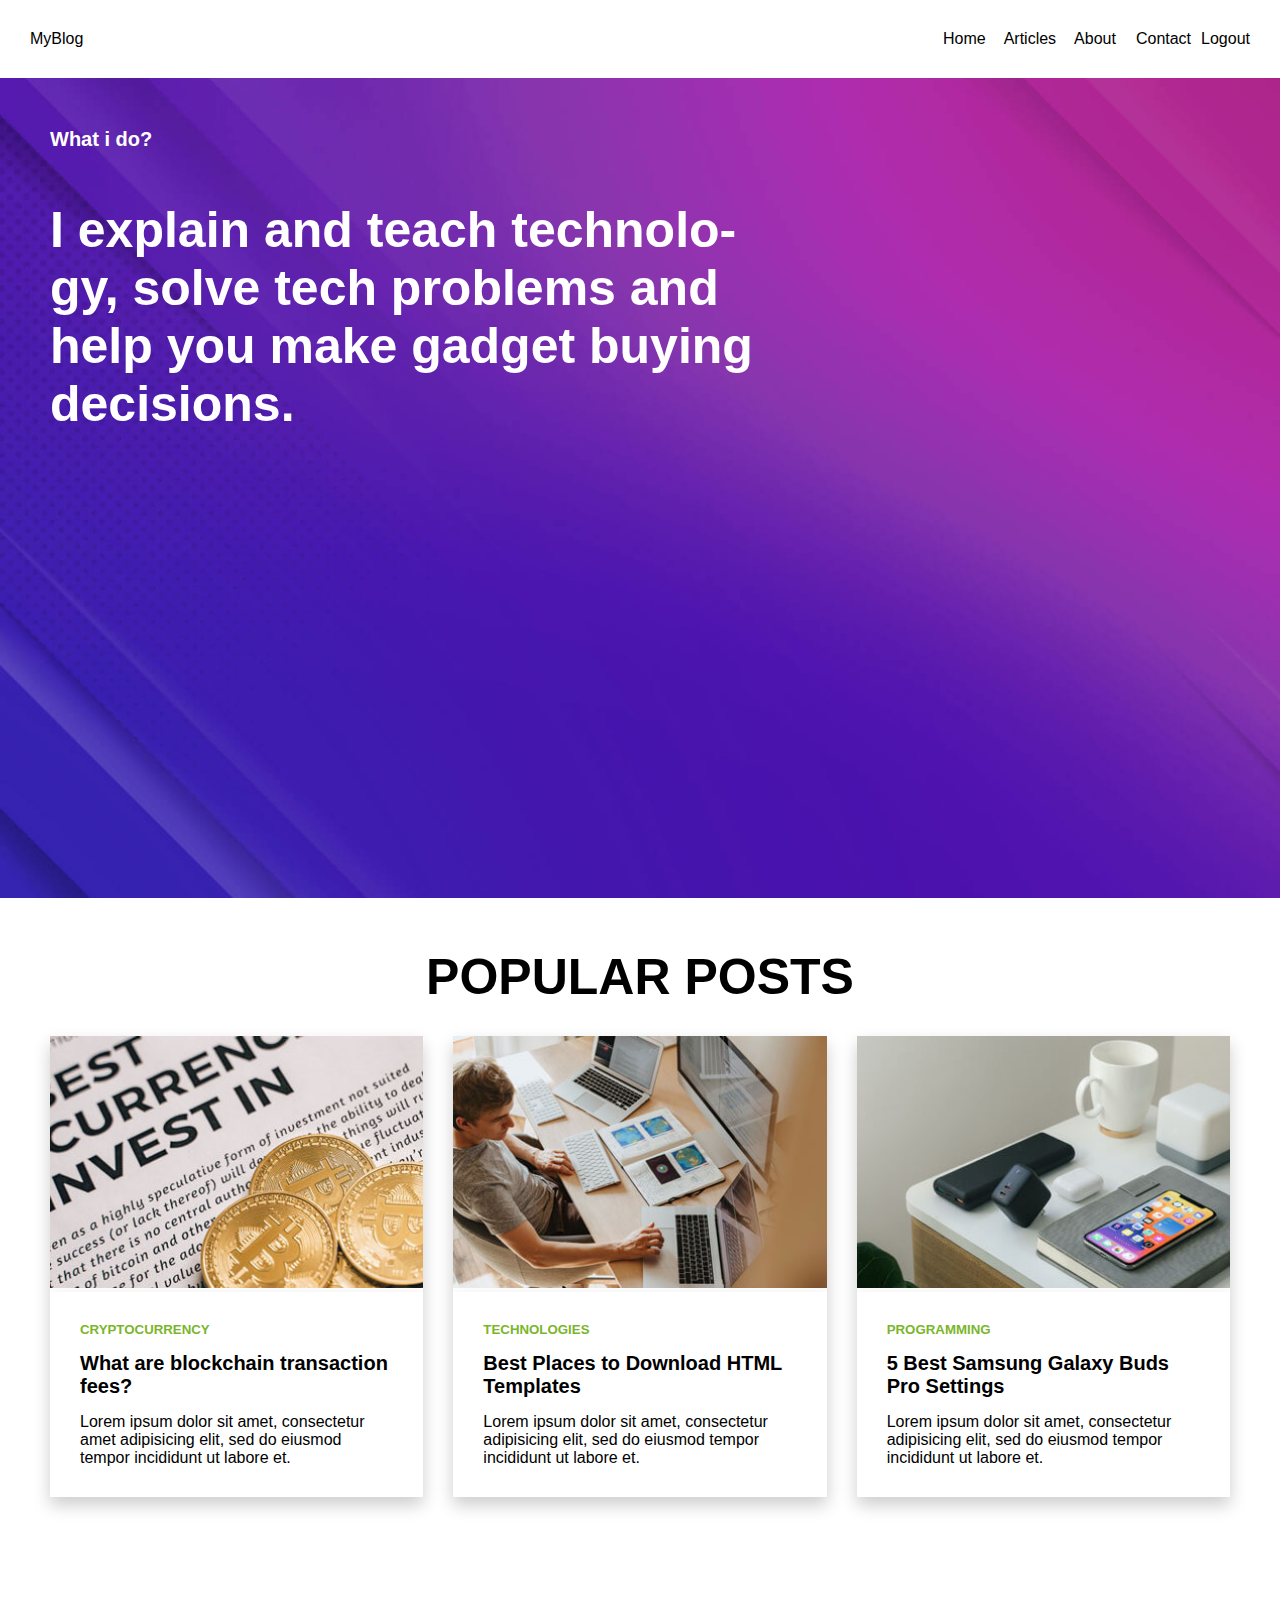
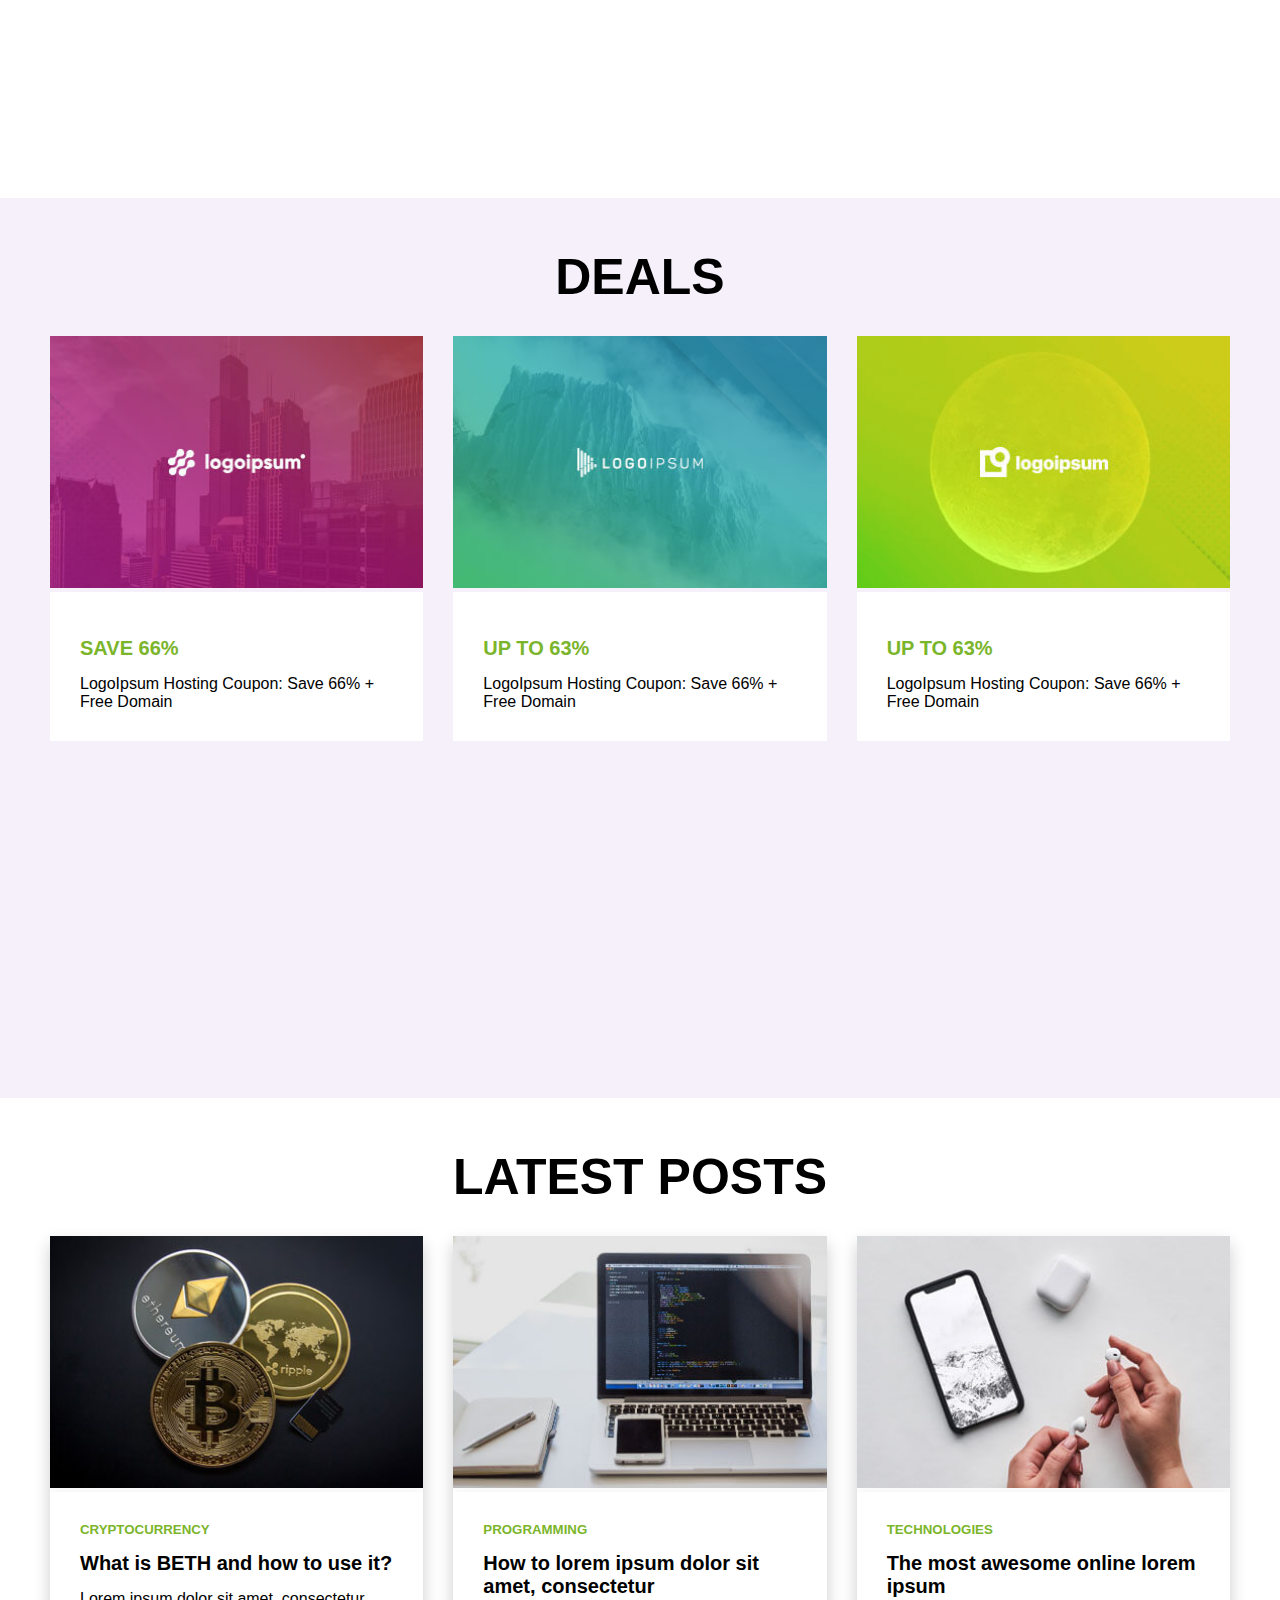
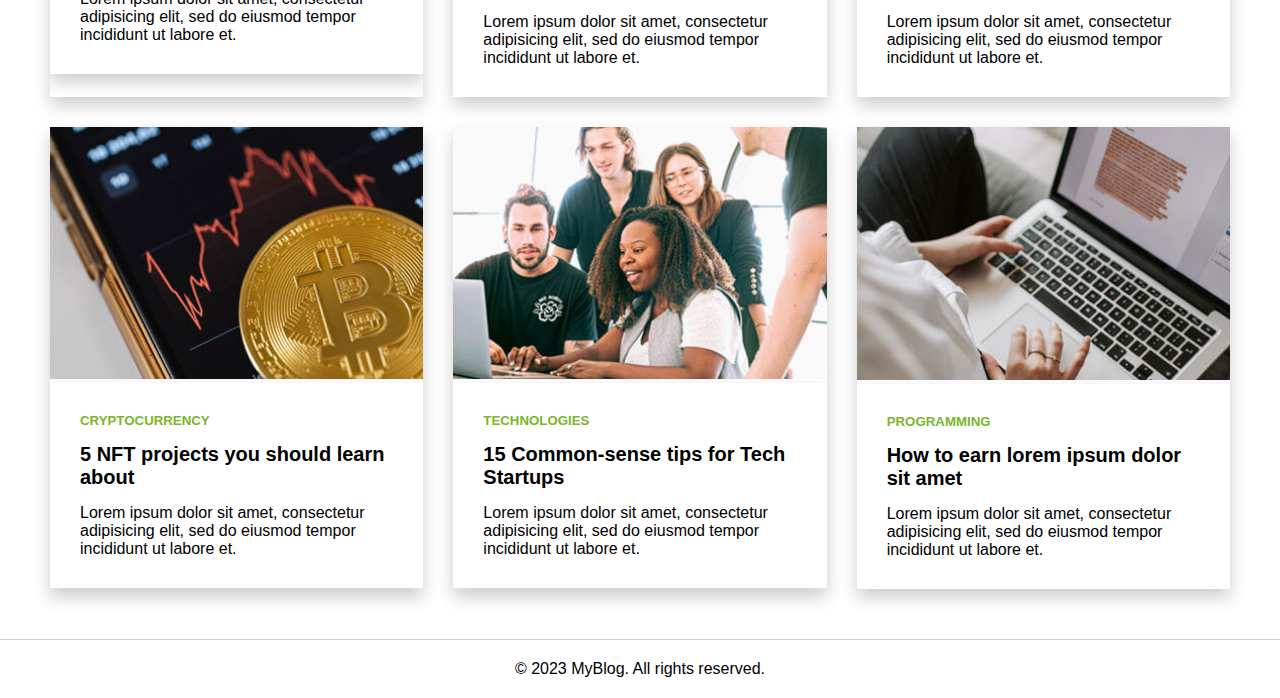
<file: index.html>
<!DOCTYPE html>
<html lang="en">
  <head>
    <meta charset="UTF-8" />
    <meta name="viewport" content="width=device-width, initial-scale=1.0" />
    <link rel="stylesheet" href="./style.css" />
    <title>MyBlog</title>
  </head>
  <body>
    <header class="header">
      <div class="logo">MyBlog</div>
      <nav class="navbar">
        <ul id="navbarItem">
          <li><a href="index.html">Home</a></li>
          <div class="dropdown">
            <button class="dropbtn">Articles</button>
            <div class="dropdown-content">
              <a href="./pragramming.html">Programming</a>
              <a href="./technologies.html">Technology</a>
              <a href="./cryptocurrency.html">Cryptocurrency</a>
            </div>
          </div>
          <li><a href="./about.html">About</a></li>
          <li><a href="./contact.html">Contact</a></li>
        </ul>
      </nav>
    </header>

    <section id="mainContainer">
      <div class="mainInnerContainer">
        <h5 class="tagLine">What i do?</h5>
        <h1 class="headLine">
          I explain and teach tech­nol­o­gy, solve tech prob­lems and help you
          make gad­get buy­ing decisions.
        </h1>
      </div>
    </section>

    <section id="popularPosts">
      <h1 class="popularHeading">popular posts</h1>
      <div id="popularPostInner"></div>
    </section>

    <section id="deals">
      <h1 class="dealHeading">deals</h1>
      <div id="dealsInner"></div>
    </section>

    <section id="latestPosts">
      <h1 class="latestPostHeading">LATEST POSTS</h1>
      <div id="latestPostsInner"></div>
    </section>

    <footer class="footer">
      <div class="footerContent">
        <p>&copy; 2023 MyBlog. All rights reserved.</p>
      </div>
    </footer>

    <script src="./index.js"></script>
  </body>
</html>
</file>
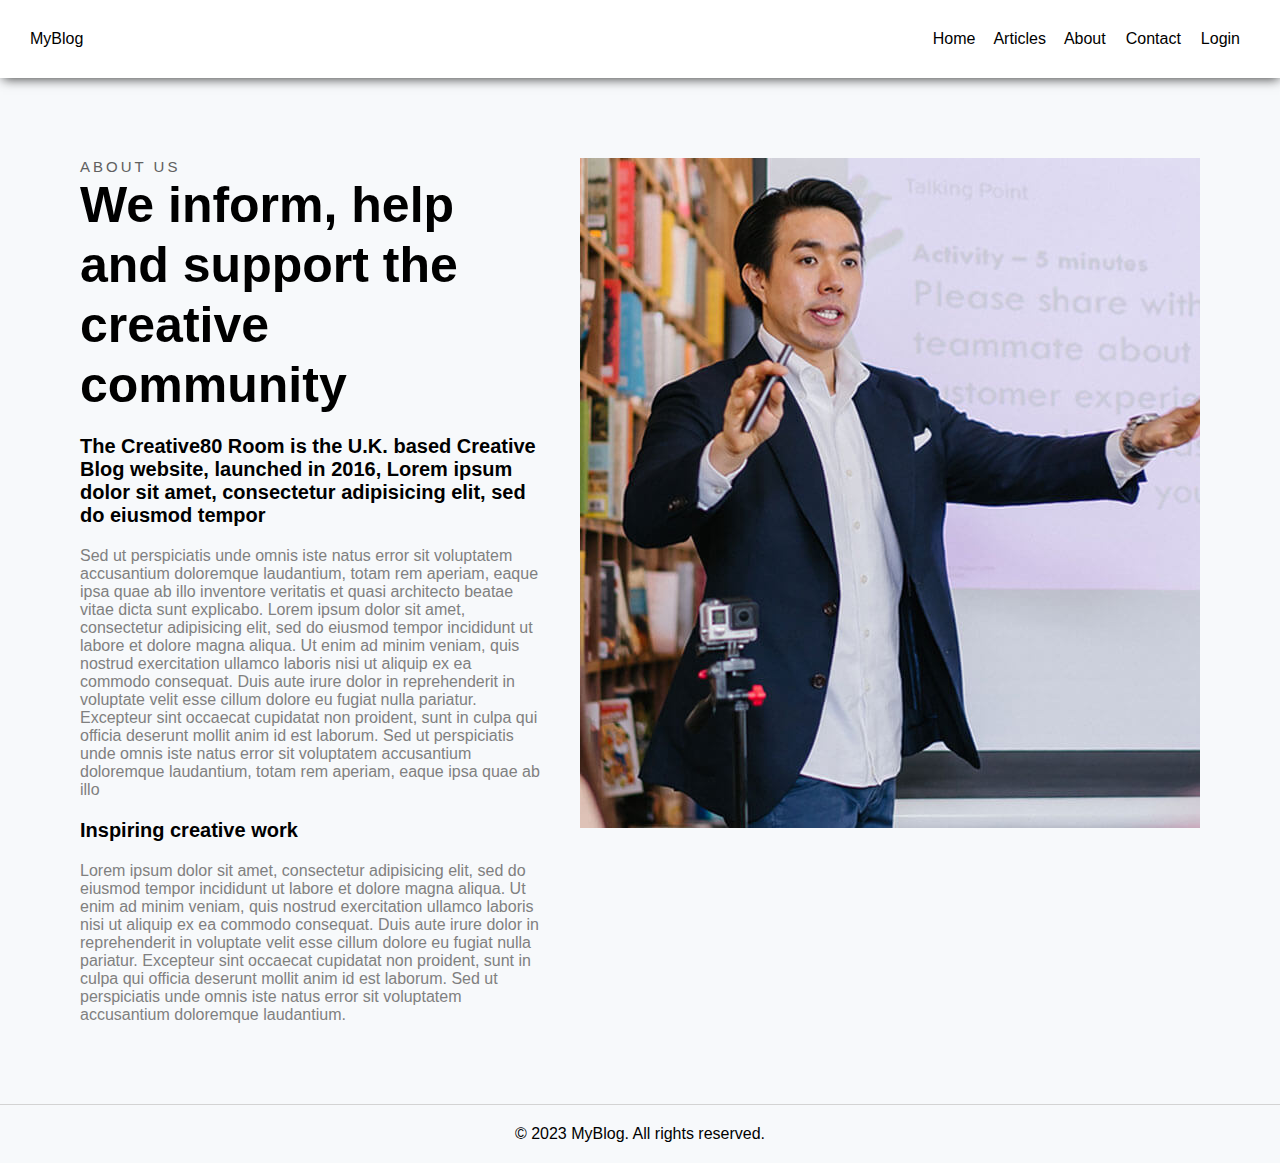
<file: about.html>
<!DOCTYPE html>
<html lang="en">
  <head>
    <meta charset="UTF-8" />
    <meta name="viewport" content="width=device-width, initial-scale=1.0" />
    <link rel="stylesheet" href="./about.css" />
    <title>About Us</title>
  </head>

  <body>
    <header class="header">
      <div class="logo">MyBlog</div>
      <nav class="navbar">
        <ul>
          <li><a href="index.html">Home</a></li>
          <div class="dropdown">
            <button class="dropbtn">Articles</button>
            <div class="dropdown-content">
              <a href="#">Programming</a>
              <a href="#">Technology</a>
              <a href="#">Cryptocurrency</a>
            </div>
          </div>
          <li><a href="./about.html">About</a></li>
          <li><a href="./contact.html">Contact</a></li>
          <li><a href="./auth.html">Login</a></li>
        </ul>
      </nav>
    </header>

    <section id="aboutUs">
      <div class="aboutUsContent">
        <h4 class="about">about us</h4>
        <h1 class="tagLine">
          We inform, help and support the creative community
        </h1>
        <h4 class="subTagLine">
          The Creative80 Room is the U.K. based Creative Blog website, launched
          in 2016, Lorem ipsum dolor sit amet, consectetur adipisicing elit, sed
          do eiusmod tempor
        </h4>
        <p class="description">
          Sed ut perspiciatis unde omnis iste natus error sit voluptatem
          accusantium doloremque laudantium, totam rem aperiam, eaque ipsa quae
          ab illo inventore veritatis et quasi architecto beatae vitae dicta
          sunt explicabo. Lorem ipsum dolor sit amet, consectetur adipisicing
          elit, sed do eiusmod tempor incididunt ut labore et dolore magna
          aliqua. Ut enim ad minim veniam, quis nostrud exercitation ullamco
          laboris nisi ut aliquip ex ea commodo consequat. Duis aute irure dolor
          in reprehenderit in voluptate velit esse cillum dolore eu fugiat nulla
          pariatur. Excepteur sint occaecat cupidatat non proident, sunt in
          culpa qui officia deserunt mollit anim id est laborum. Sed ut
          perspiciatis unde omnis iste natus error sit voluptatem accusantium
          doloremque laudantium, totam rem aperiam, eaque ipsa quae ab illo
        </p>
        <h4 class="subTagLine2">Inspiring creative work</h4>
        <p class="description2">
          Lorem ipsum dolor sit amet, consectetur adipisicing elit, sed do
          eiusmod tempor incididunt ut labore et dolore magna aliqua. Ut enim ad
          minim veniam, quis nostrud exercitation ullamco laboris nisi ut
          aliquip ex ea commodo consequat. Duis aute irure dolor in
          reprehenderit in voluptate velit esse cillum dolore eu fugiat nulla
          pariatur. Excepteur sint occaecat cupidatat non proident, sunt in
          culpa qui officia deserunt mollit anim id est laborum. Sed ut
          perspiciatis unde omnis iste natus error sit voluptatem accusantium
          doloremque laudantium.
        </p>
      </div>

      <div class="aboutUsAvatar">
        <img src="./image/about-01-free-img.jpg" alt="about avatar" />
      </div>
    </section>

    <footer class="footer">
      <div class="footerContent">
        <p>&copy; 2023 MyBlog. All rights reserved.</p>
      </div>
    </footer>
  </body>
</html>
</file>
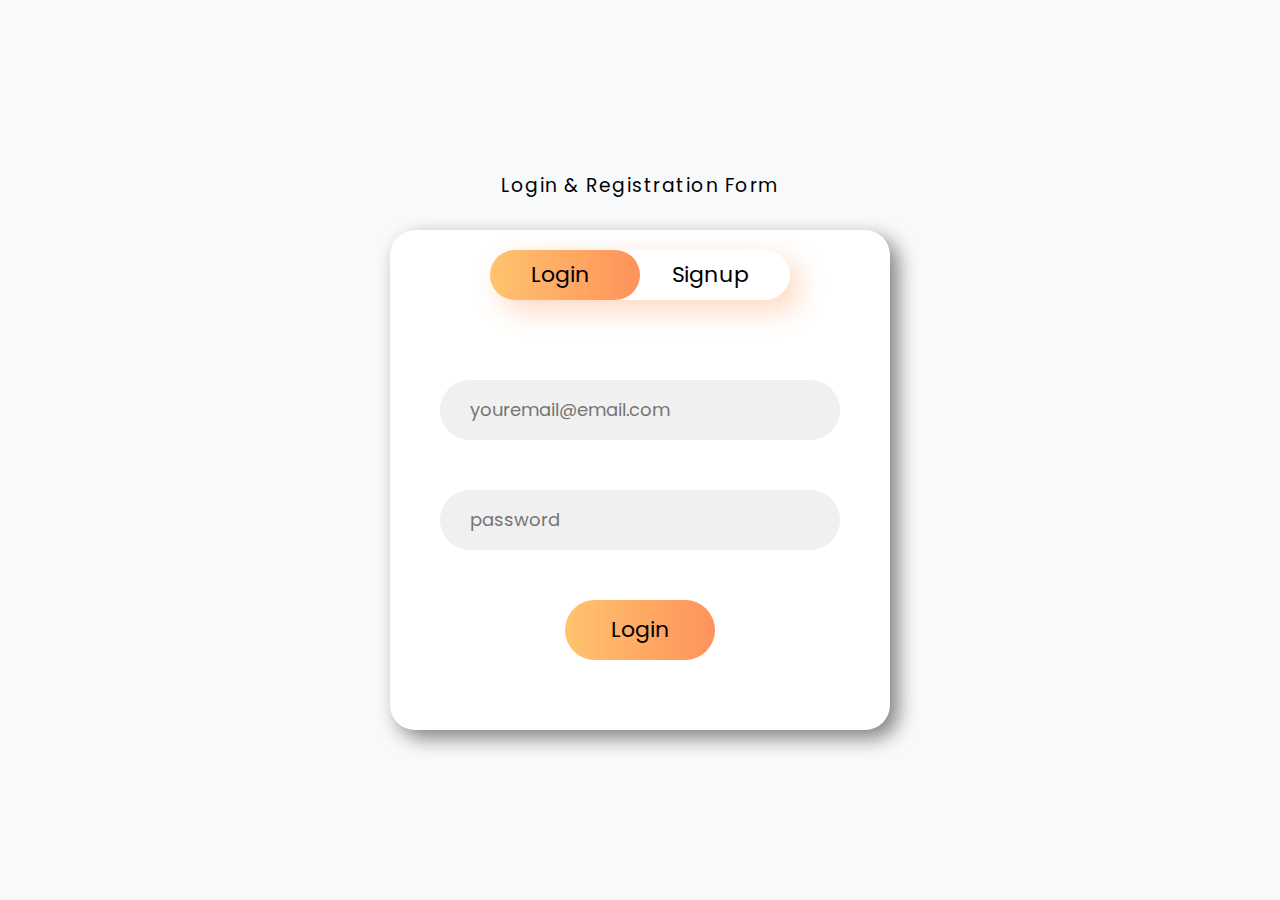
<file: auth.html>
<!DOCTYPE html>
<html lang="en">
  <head>
    <meta charset="UTF-8" />
    <meta
      name="viewport"
      content="width=device-width, 
						initial-scale=1.0"
    />
    <title>Authentication</title>
    <link rel="stylesheet" href="./auth.css" />
  </head>

  <body>
    <header>
      <h3 class="title">Login & Registration Form</h3>
    </header>

    <div class="container">
      <div class="slider"></div>
      <div class="btn">
        <button class="login">Login</button>
        <button class="signup">Signup</button>
      </div>

      <div class="form-section">
        <form
          name="loginForm"
          class="login-box"
          onsubmit="return loginSubmit(event)"
          method="post"
        >
          <input
            type="email"
            class="email ele"
            name="email"
            placeholder="youremail@email.com"
            required
          />
          <input
            type="password"
            class="password ele"
            placeholder="password"
            name="password"
            required
          />
          <input type="submit" value="Login" class="clkbtn" />
        </form>

        <form
          name="signupForm"
          class="signup-box"
          onsubmit="return signUpSubmit(event)"
          method="post"
        >
          <input
            type="text"
            class="name ele"
            placeholder="Enter your name"
            name="name"
            required
          />
          <input
            type="email"
            class="email ele"
            name="email"
            placeholder="youremail@email.com"
            required
          />
          <input
            type="password"
            class="password ele"
            name="password"
            placeholder="password"
            required
          />
          <input
            type="password"
            class="password ele"
            name="confirmPassword"
            placeholder="Confirm password"
            required
          />
          <input type="submit" value="Signup" class="clkbtn" />
        </form>
      </div>
    </div>
    <script src="./login.js"></script>
  </body>
</html>
</file>
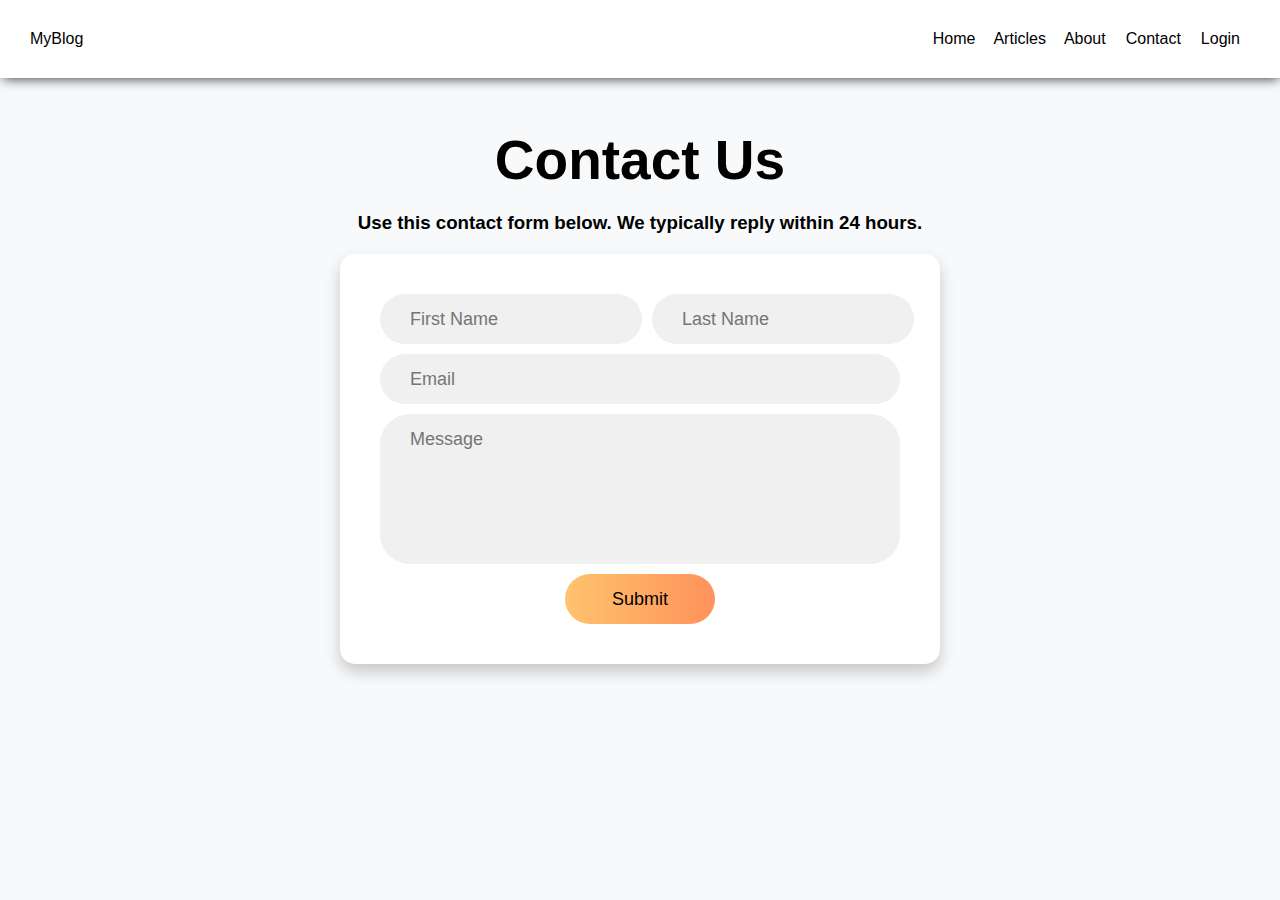
<file: contact.html>
<!DOCTYPE html>
<html lang="en">
  <head>
    <meta charset="UTF-8" />
    <meta name="viewport" content="width=device-width, initial-scale=1.0" />
    <link rel="stylesheet" href="./contact.css" />
    <title>Contact us</title>
  </head>
  <body>
    <header class="header">
      <div class="logo">MyBlog</div>
      <nav class="navbar">
        <ul>
          <li><a href="index.html">Home</a></li>
          <div class="dropdown">
            <button class="dropbtn">Articles</button>
            <div class="dropdown-content">
              <a href="#">Programming</a>
              <a href="#">Technology</a>
              <a href="#">Cryptocurrency</a>
            </div>
          </div>
          <li><a href="./about.html">About</a></li>
          <li><a href="./contact.html">Contact</a></li>
          <li><a href="./auth.html">Login</a></li>
        </ul>
      </nav>
    </header>
    <section class="container">
      <h1 class="headTag">Contact Us</h1>
      <h3 class="content">
        Use this contact form below. We typically reply within 24 hours.
      </h3>

      <div class="contactForm">
        <form action="#" onsubmit="return contactForm()">
          <div class="nameContainer">
            <div class="fnameContainer">
              <input
                type="text"
                id="fname"
                name="fname"
                class="fname ele"
                placeholder="First Name"
                required
              />
            </div>
            <div class="lnameContainer">
              <input
                type="text"
                id="lname"
                name="lname"
                class="lname ele"
                placeholder="Last Name"
                required
              />
            </div>
          </div>

          <div class="emailContainer">
            <input
              type="text"
              id="email"
              class="email ele"
              name="email"
              placeholder="Email"
              required
            />
          </div>
          <div class="messageContainer">
            <textarea
              name="msg"
              class="msg ele"
              id="msg"
              cols="30"
              rows="10"
              placeholder="Message"
              required
            ></textarea>
          </div>
          <div class="submitContainer">
            <input type="submit" value="submit" class="submitBtn" />
          </div>
        </form>
      </div>
    </section>

    <script>
      const contactForm = () => {
        alert("Thank you for feedback");
      };
    </script>
  </body>
</html>
</file>
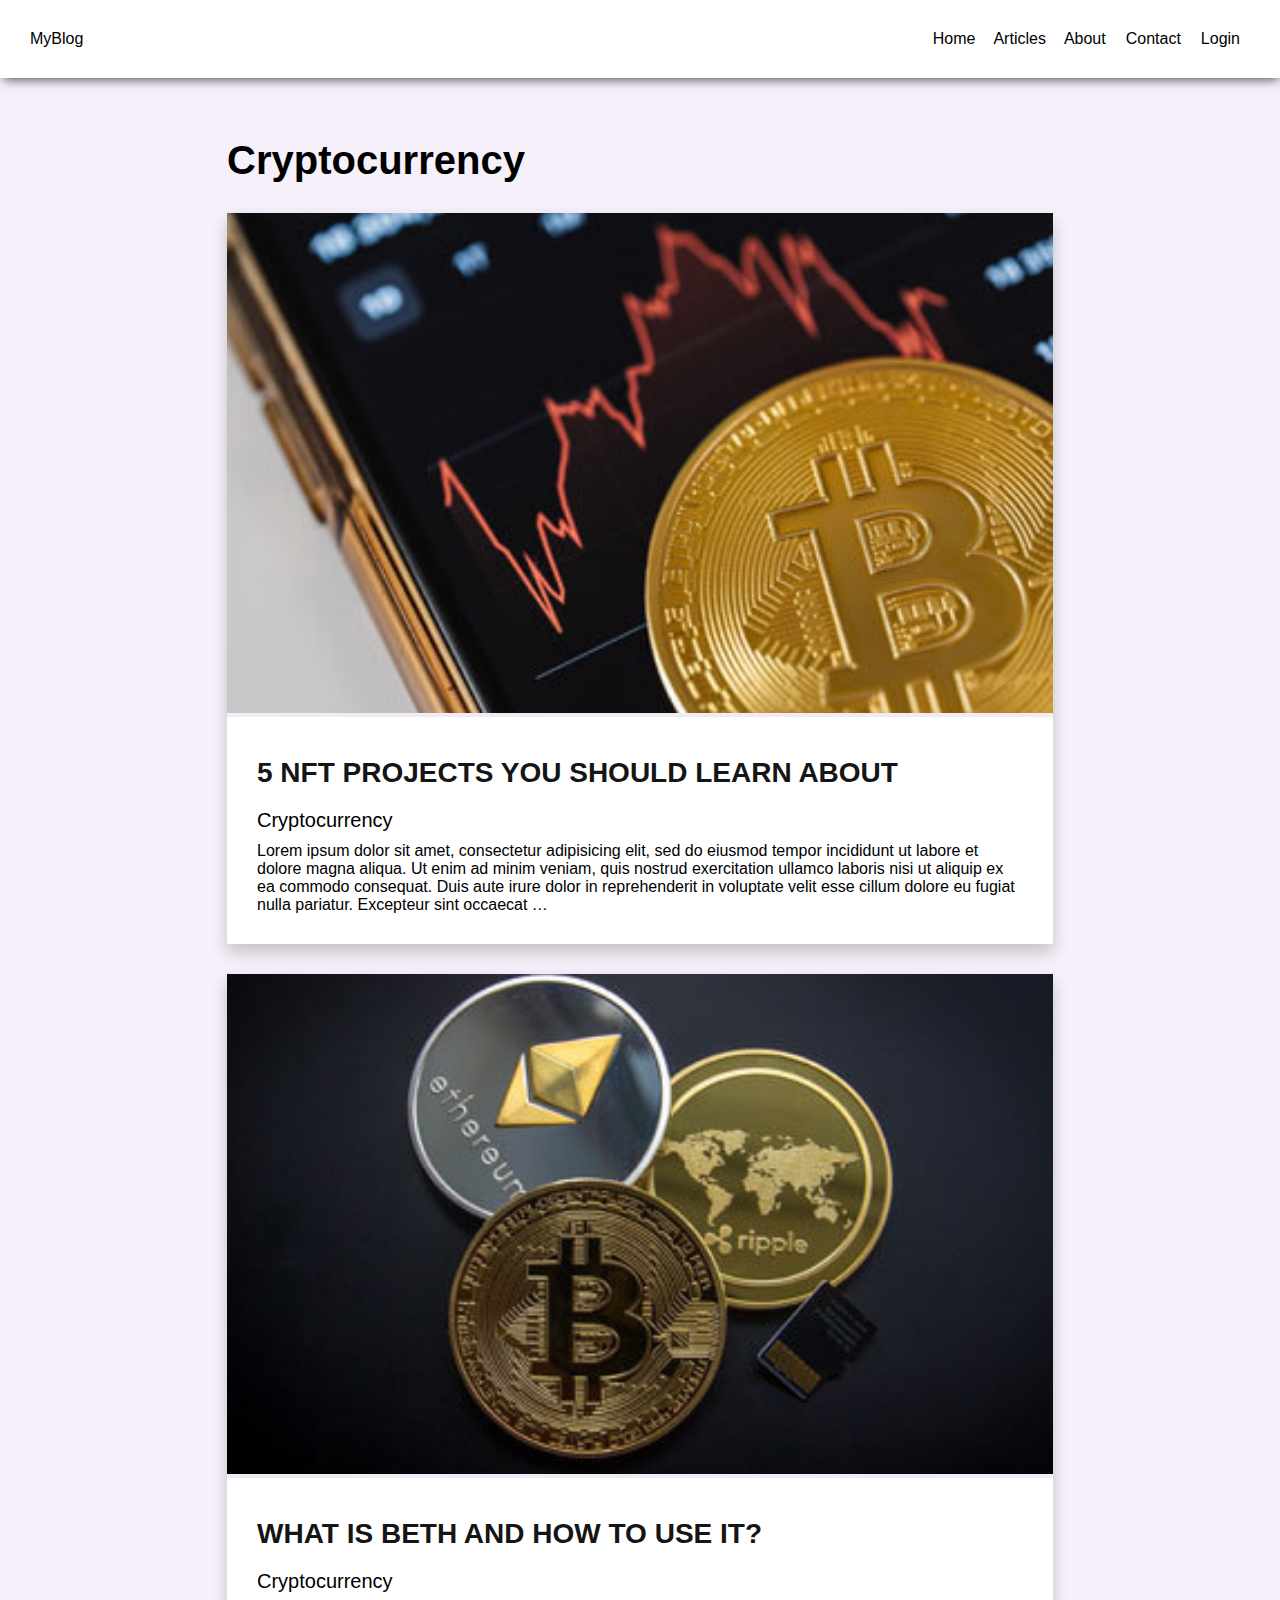
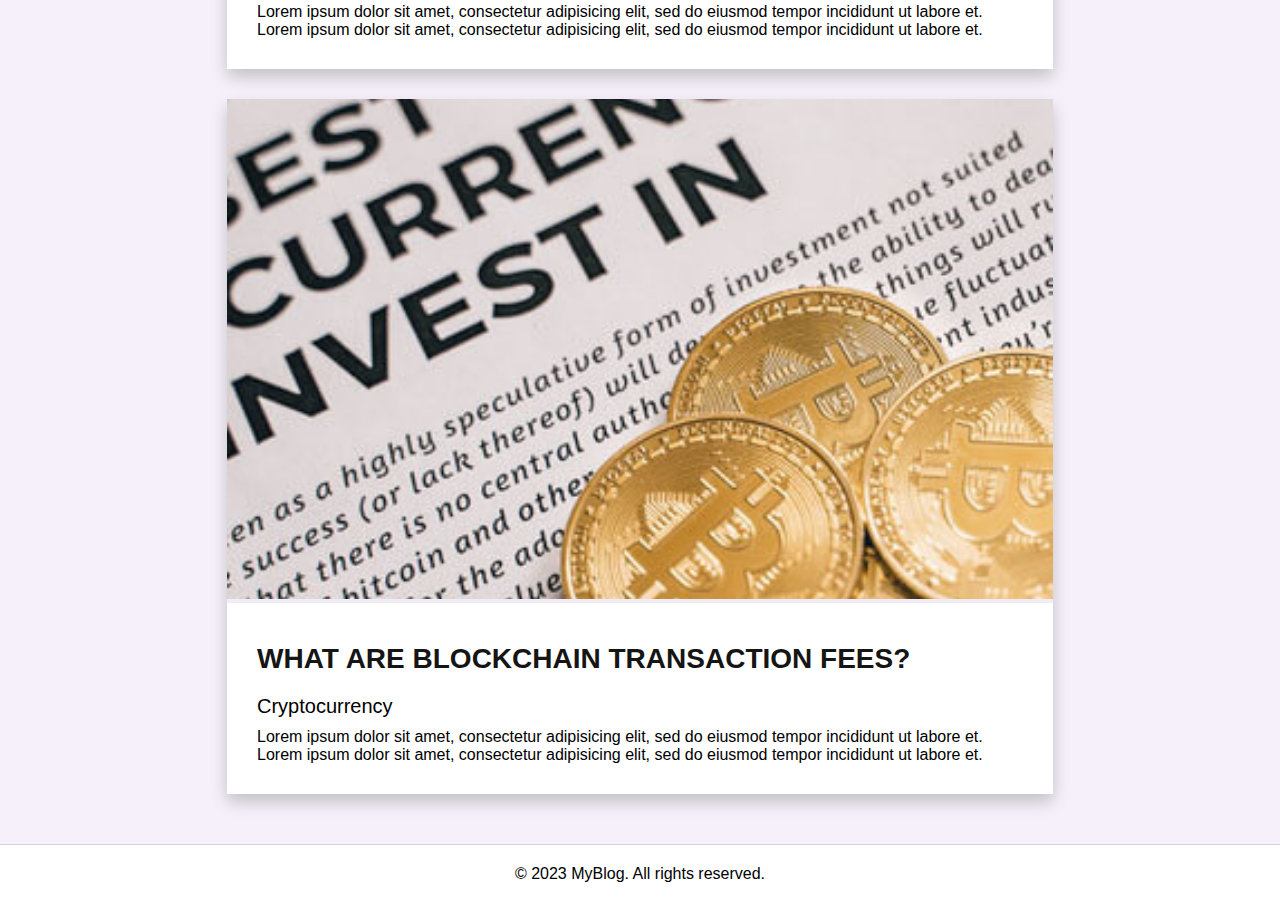
<file: cryptocurrency.html>
<!DOCTYPE html>
<html lang="en">
  <head>
    <meta charset="UTF-8" />
    <meta name="viewport" content="width=device-width, initial-scale=1.0" />
    <link rel="stylesheet" href="./articles.css" />
    <title>Cryptocurrency</title>
  </head>
  <body>
    <header class="header">
      <div class="logo">MyBlog</div>
      <nav class="navbar">
        <ul>
          <li><a href="index.html">Home</a></li>
          <div class="dropdown">
            <button class="dropbtn">Articles</button>
            <div class="dropdown-content">
              <a href="./pragramming.html">Programming</a>
              <a href="./technologies.html">Technology</a>
              <a href="./cryptocurrency.html">Cryptocurrency</a>
            </div>
          </div>
          <li><a href="./about.html">About</a></li>
          <li><a href="./contact.html">Contact</a></li>
          <li><a href="./auth.html">Login</a></li>
        </ul>
      </nav>
    </header>
    <section id="cryptocurrency">
      <div class="Container">
        <h2 class="heading">Cryptocurrency</h2>
        <div id="innerContainer"></div>
      </div>
    </section>

    <footer class="footer">
      <div class="footerContent">
        <p>&copy; 2023 MyBlog. All rights reserved.</p>
      </div>
    </footer>

    <script>
      const cryptocurrencyList = [
        {
          id: "1",
          imgPost: "./image/post-07-free-img.jpg",
          title: "5 NFT PROJECTS YOU SHOULD LEARN ABOUT",
          category: "Cryptocurrency",
          content:
            "Lorem ipsum dolor sit amet, consectetur adipisicing elit, sed do eiusmod tempor incididunt ut labore et dolore magna aliqua. Ut enim ad minim veniam, quis nostrud exercitation ullamco laboris nisi ut aliquip ex ea commodo consequat. Duis aute irure dolor in reprehenderit in voluptate velit esse cillum dolore eu fugiat nulla pariatur. Excepteur sint occaecat …",
        },
        {
          id: "2",
          imgPost: "./image/post-04-free-img.jpg",
          title: "WHAT IS BETH AND HOW TO USE IT?",
          category: "Cryptocurrency",
          content:
            "Lorem ipsum dolor sit amet, consectetur adipisicing elit, sed do eiusmod tempor incididunt ut labore et. Lorem ipsum dolor sit amet, consectetur adipisicing elit, sed do eiusmod tempor incididunt ut labore et.",
        },
        {
          id: "3",
          imgPost: "./image/post-01-free-img.jpg",
          title: "WHAT ARE BLOCKCHAIN TRANSACTION FEES?",
          category: "Cryptocurrency",
          content:
            "Lorem ipsum dolor sit amet, consectetur adipisicing elit, sed do eiusmod tempor incididunt ut labore et. Lorem ipsum dolor sit amet, consectetur adipisicing elit, sed do eiusmod tempor incididunt ut labore et.",
        },
      ];

      const containerList = document.getElementById("innerContainer");
      cryptocurrencyList.forEach((item) => {
        const postItem = document.createElement("div");
        postItem.innerHTML = `
        <div class="postImgContainer">
          <img src="${item.imgPost}" alt="PostImg" />
        </div>
        <div class="postContent">
          <h2 class="title">${item.title}</h2>
          <p class="category">${item.category}</p>
          <p class="content">${item.content}</p>
        </div>
  `;
        containerList.appendChild(postItem);
      });
    </script>
  </body>
</html>
</file>
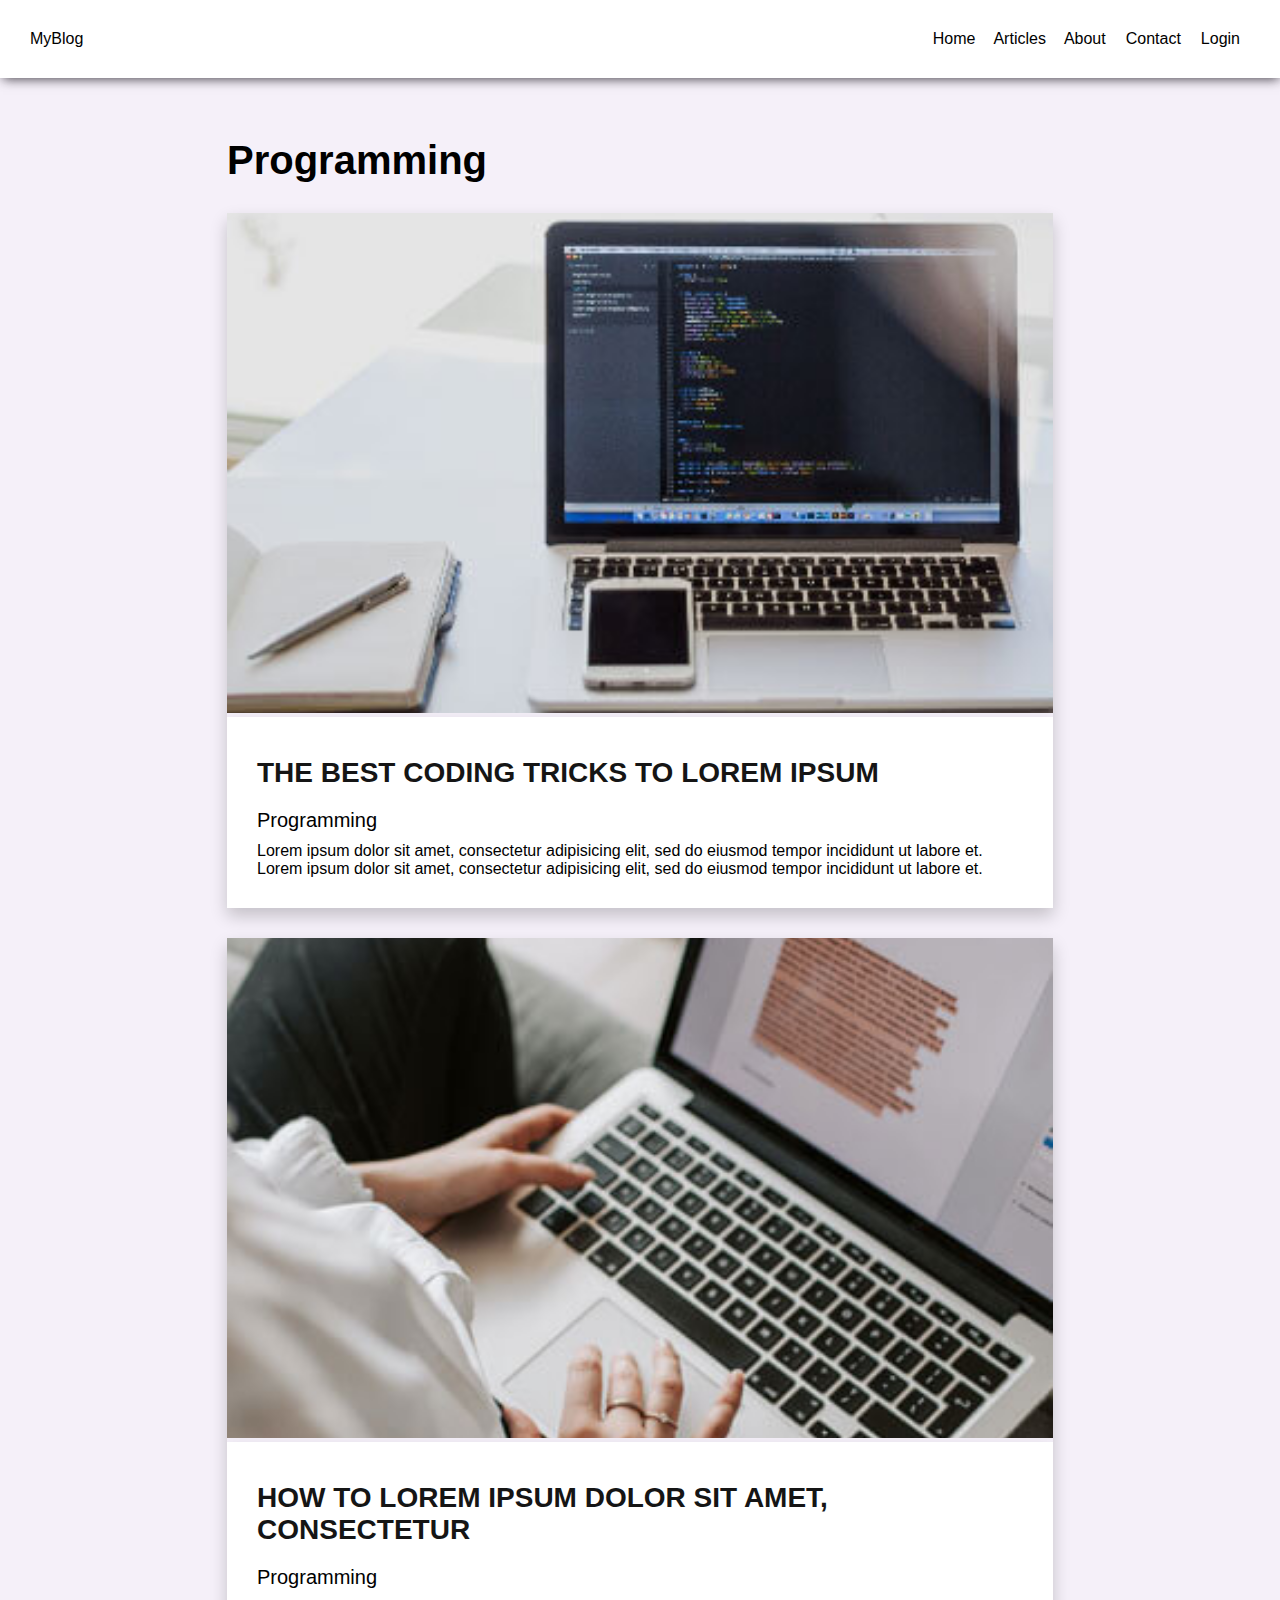
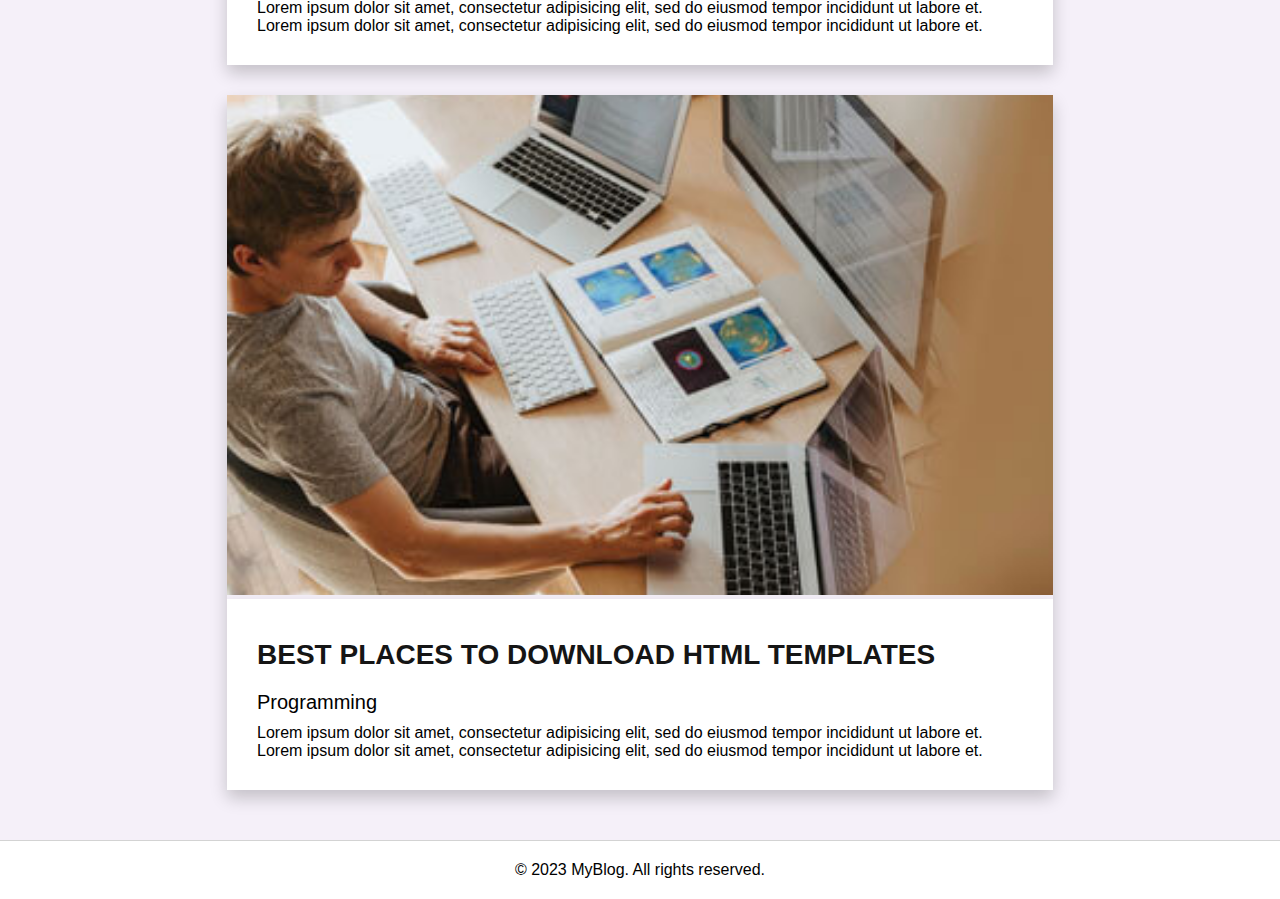
<file: pragramming.html>
<!DOCTYPE html>
<html lang="en">
  <head>
    <meta charset="UTF-8" />
    <meta name="viewport" content="width=device-width, initial-scale=1.0" />
    <link rel="stylesheet" href="./articles.css" />
    <title>Programming</title>
  </head>
  <body>
    <header class="header">
      <div class="logo">MyBlog</div>
      <nav class="navbar">
        <ul>
          <li><a href="index.html">Home</a></li>
          <div class="dropdown">
            <button class="dropbtn">Articles</button>
            <div class="dropdown-content">
              <a href="./pragramming.html">Programming</a>
              <a href="./technologies.html">Technology</a>
              <a href="./cryptocurrency.html">Cryptocurrency</a>
            </div>
          </div>
          <li><a href="./about.html">About</a></li>
          <li><a href="./contact.html">Contact</a></li>
          <li><a href="./auth.html">Login</a></li>
        </ul>
      </nav>
    </header>
    <section id="programming">
      <div class="Container">
        <h2 class="heading">Programming</h2>
        <div id="innerContainer"></div>
      </div>
    </section>

    <footer class="footer">
      <div class="footerContent">
        <p>&copy; 2023 MyBlog. All rights reserved.</p>
      </div>
    </footer>

    <script>
      const programmingList = [
        {
          id: "1",
          imgPost: "./image/post-05-free-img.jpg",
          title: "THE BEST CODING TRICKS TO LOREM IPSUM",
          category: "Programming",
          content:
            "Lorem ipsum dolor sit amet, consectetur adipisicing elit, sed do eiusmod tempor incididunt ut labore et. Lorem ipsum dolor sit amet, consectetur adipisicing elit, sed do eiusmod tempor incididunt ut labore et.",
        },
        {
          id: "2",
          imgPost: "./image/post-09-free-img.jpg",
          title: "HOW TO LOREM IPSUM DOLOR SIT AMET, CONSECTETUR",
          category: "Programming",
          content:
            "Lorem ipsum dolor sit amet, consectetur adipisicing elit, sed do eiusmod tempor incididunt ut labore et. Lorem ipsum dolor sit amet, consectetur adipisicing elit, sed do eiusmod tempor incididunt ut labore et.",
        },
        {
          id: "3",
          imgPost: "./image/post-02-free-img.jpg",
          title: "BEST PLACES TO DOWNLOAD HTML TEMPLATES",
          category: "Programming",
          content:
            "Lorem ipsum dolor sit amet, consectetur adipisicing elit, sed do eiusmod tempor incididunt ut labore et. Lorem ipsum dolor sit amet, consectetur adipisicing elit, sed do eiusmod tempor incididunt ut labore et.",
        },
      ];

      const programmingContainerList =
        document.getElementById("innerContainer");
      programmingList.forEach((item) => {
        const programmingPostItem = document.createElement("div");
        programmingPostItem.innerHTML = `
        <div class="postImgContainer">
          <img src="${item.imgPost}" alt="PostImg" />
        </div>
        <div class="postContent">
          <h2 class="title">${item.title}</h2>
          <p class="category">${item.category}</p>
          <p class="content">${item.content}</p>
        </div>
  `;
        programmingContainerList.appendChild(programmingPostItem);
      });
    </script>
  </body>
</html>
</file>
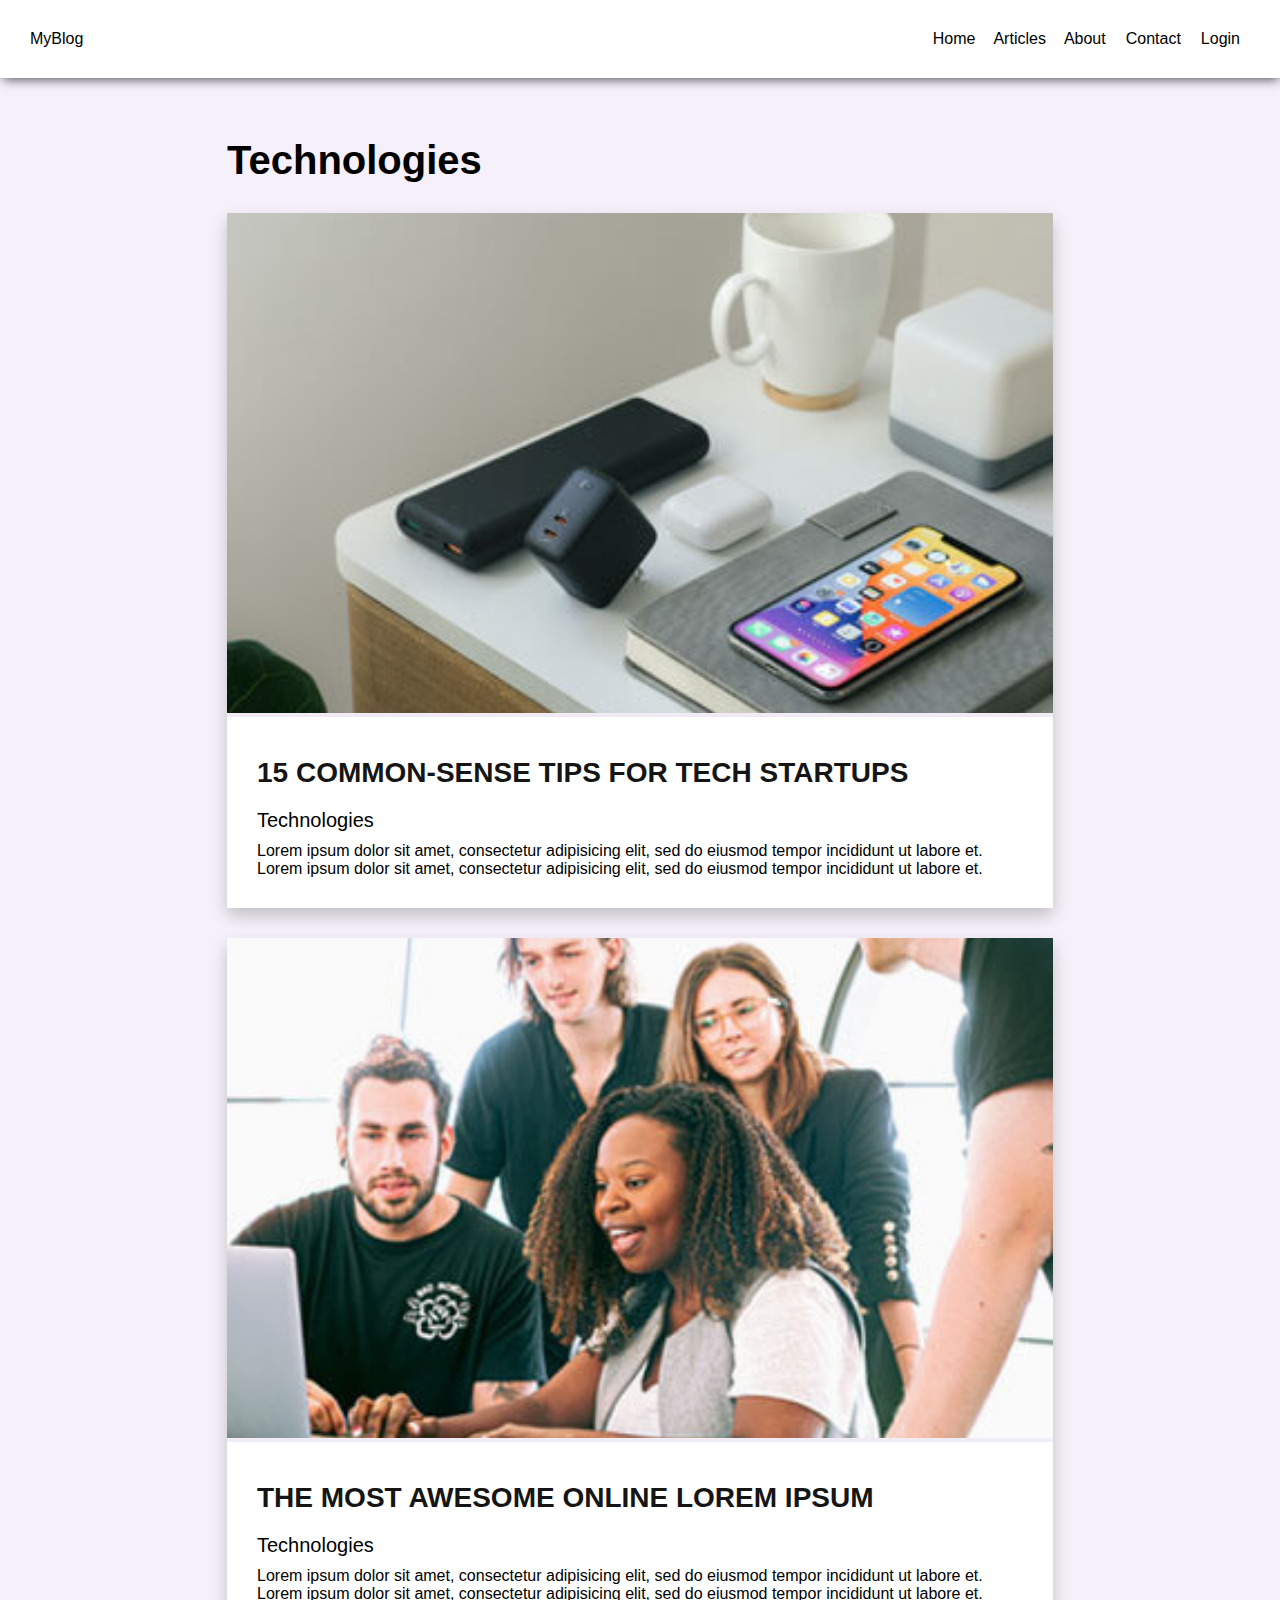
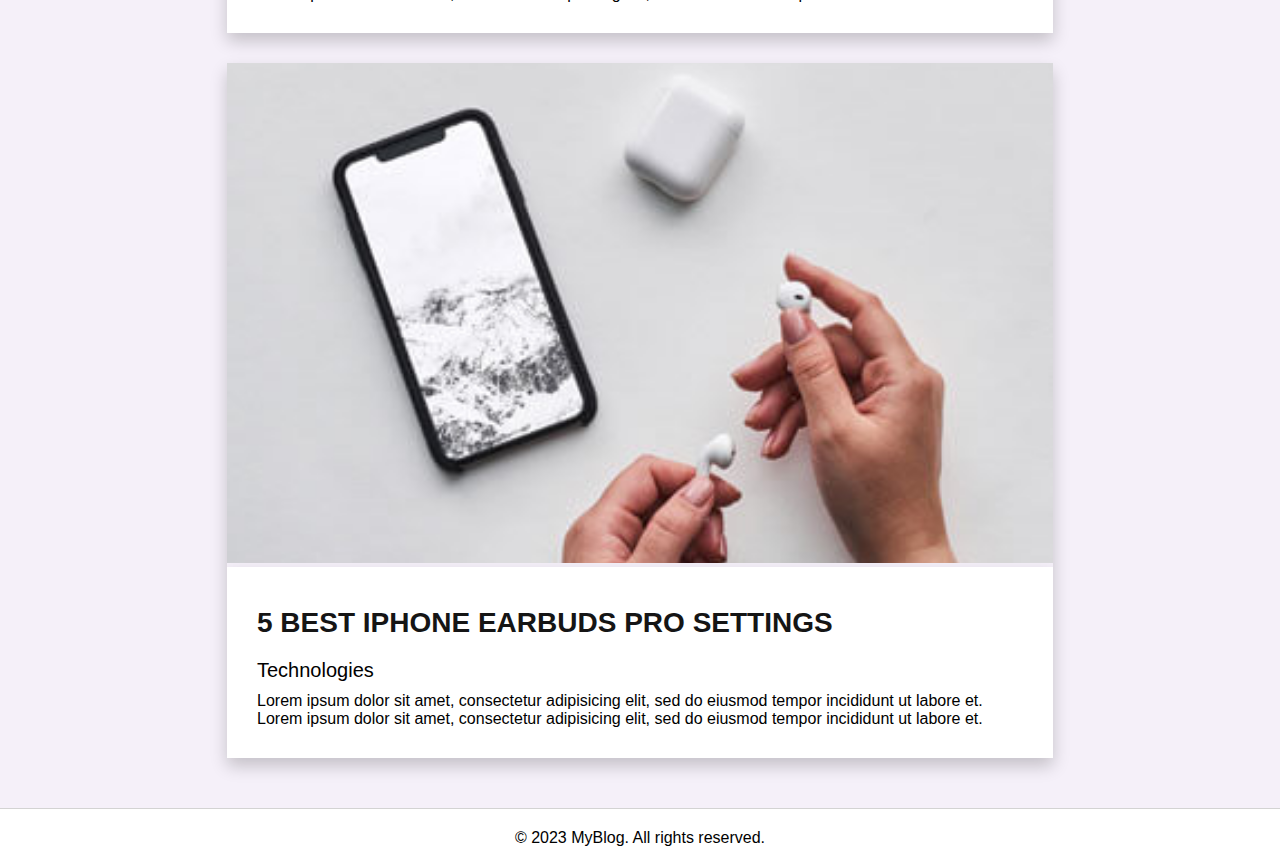
<file: technologies.html>
<!DOCTYPE html>
<html lang="en">
  <head>
    <meta charset="UTF-8" />
    <meta name="viewport" content="width=device-width, initial-scale=1.0" />
    <link rel="stylesheet" href="./articles.css" />
    <title>Technology</title>
  </head>
  <body>
    <header class="header">
      <div class="logo">MyBlog</div>
      <nav class="navbar">
        <ul>
          <li><a href="index.html">Home</a></li>
          <div class="dropdown">
            <button class="dropbtn">Articles</button>
            <div class="dropdown-content">
              <a href="./pragramming.html">Programming</a>
              <a href="./technologies.html">Technology</a>
              <a href="./cryptocurrency.html">Cryptocurrency</a>
            </div>
          </div>
          <li><a href="./about.html">About</a></li>
          <li><a href="./contact.html">Contact</a></li>
          <li><a href="./auth.html">Login</a></li>
        </ul>
      </nav>
    </header>
    <section id="technologies">
      <div class="Container">
        <h2 class="heading">Technologies</h2>
        <div id="innerContainer"></div>
      </div>
    </section>

    <footer class="footer">
      <div class="footerContent">
        <p>&copy; 2023 MyBlog. All rights reserved.</p>
      </div>
    </footer>

    <script>
      const technologiesList = [
        {
          id: "1",
          imgPost: "./image/post-03-free-img.jpg",
          title: "15 COMMON-SENSE TIPS FOR TECH STARTUPS",
          category: "Technologies",
          content:
            "Lorem ipsum dolor sit amet, consectetur adipisicing elit, sed do eiusmod tempor incididunt ut labore et. Lorem ipsum dolor sit amet, consectetur adipisicing elit, sed do eiusmod tempor incididunt ut labore et.",
        },
        {
          id: "2",
          imgPost: "./image/post-08-free-img.jpg",
          title: "THE MOST AWESOME ONLINE LOREM IPSUM",
          category: "Technologies",
          content:
            "Lorem ipsum dolor sit amet, consectetur adipisicing elit, sed do eiusmod tempor incididunt ut labore et. Lorem ipsum dolor sit amet, consectetur adipisicing elit, sed do eiusmod tempor incididunt ut labore et.",
        },
        {
          id: "3",
          imgPost: "./image/post-06-free-img.jpg",
          title: "5 BEST IPHONE EARBUDS PRO SETTINGS",
          category: "Technologies",
          content:
            "Lorem ipsum dolor sit amet, consectetur adipisicing elit, sed do eiusmod tempor incididunt ut labore et. Lorem ipsum dolor sit amet, consectetur adipisicing elit, sed do eiusmod tempor incididunt ut labore et.",
        },
      ];

      const technologyContainerList = document.getElementById("innerContainer");
      technologiesList.forEach((item) => {
        const postItem = document.createElement("div");
        postItem.innerHTML = `
        <div class="postImgContainer">
          <img src="${item.imgPost}" alt="PostImg" />
        </div>
        <div class="postContent">
          <h2 class="title">${item.title}</h2>
          <p class="category">${item.category}</p>
          <p class="content">${item.content}</p>
        </div>
  `;
        technologyContainerList.appendChild(postItem);
      });
    </script>
  </body>
</html>
</file>
<file: style.css>
* {
  margin: 0;
  padding: 0;
  box-sizing: border-box;
  font-family: "Poppins", sans-serif;
}
.header {
  display: flex;
  justify-content: space-between;
  padding: 30px;
  background-color: white;
  box-shadow: 1px 3px 11px -2px rgba(0, 0, 0, 0.75);
  -webkit-box-shadow: 1px 3px 11px -2px rgba(0, 0, 0, 0.75);
  -moz-box-shadow: 1px 3px 11px -2px rgba(0, 0, 0, 0.75);
}
ul {
  list-style: none;
  display: flex;
}
ul li a {
  text-decoration: none;
  padding: 0 10px;
  color: black;
}

ul li a:hover {
  text-decoration: underline;
}

.dropbtn {
  font-size: 16px;
  border: none;
  cursor: pointer;
  margin: 0 8px;
  background-color: white;
}
.dropbtn:hover {
  text-decoration: underline;
}
.dropdown {
  position: relative;
  display: inline-block;
}

.dropdown-content {
  display: none;
  position: absolute;
  background-color: #f9f9f9;
  min-width: 160px;
  box-shadow: 0px 8px 16px 0px rgba(0, 0, 0, 0.2);
  z-index: 1;
}

.dropdown-content a {
  color: black;
  padding: 12px 16px;
  text-decoration: none;
  display: block;
}

.dropdown-content a:hover {
  background-color: #f1f1f1;
}

.dropdown:hover .dropdown-content {
  display: block;
}

#mainContainer {
  background-image: url("./image/bg-01-free-img.jpg");
  height: calc(100vh - 80px);
  background-size: cover;
  background-repeat: no-repeat;
  background-attachment: fixed;
  background-position: center;
}
.mainInnerContainer {
  padding: 50px;
}
.tagLine {
  color: white;
  font-size: 20px;
}
.headLine {
  color: white;
  font-size: 50px;
  margin-top: 50px;
  width: 60%;
}

#popularPosts {
  padding: 50px;
  min-height: 100vh;
}
.popularHeading {
  text-align: center;
  font-size: 50px;
  text-transform: uppercase;
  padding-bottom: 30px;
}

#popularPostInner {
  display: grid;
  grid-template-columns: auto auto auto;
  gap: 30px;
}

#popularPostInner div {
  box-shadow: 0px 8px 16px 0px rgba(0, 0, 0, 0.2);
  overflow: hidden;
}

.postContent {
  padding: 30px;
  background-color: white;
}
.postContent .category {
  color: #7bb52b;
}
.postImgContainer img {
  width: 100%;
}
.postImgContainer img:hover {
  transform: scale(1.1);
  transition: all 1.2s ease-in-out;
}
.postContent .question {
  margin: 15px 0;
  font-size: 20px;
}

#deals {
  padding: 50px;
  min-height: 100vh;
  background-color: #712baf12;
}
.dealHeading {
  text-align: center;
  font-size: 50px;
  text-transform: uppercase;
  padding-bottom: 30px;
}

#dealsInner {
  display: grid;
  grid-template-columns: auto auto auto;
  gap: 30px;
}
#dealsInner div {
  overflow: hidden;
}
.dealContent {
  padding: 30px;
  background-color: white;
}
.dealContent .discount {
  color: #7bb52b;
}
.dealImgContainer img {
  width: 100%;
}
.dealImgContainer img:hover {
  transform: scale(1.1);
  transition: all 1.2s ease-in-out;
}
.dealContent .discount {
  margin: 15px 0;
  font-size: 20px;
}

#latestPosts {
  padding: 50px;
  min-height: 100vh;
}
.latestPostHeading {
  text-align: center;
  font-size: 50px;
  text-transform: uppercase;
  padding-bottom: 30px;
}

#latestPostsInner {
  display: grid;
  grid-template-columns: auto auto auto;
  gap: 30px;
}

#latestPostsInner div {
  box-shadow: 0px 8px 16px 0px rgba(0, 0, 0, 0.2);
  overflow: hidden;
}

.logout {
  cursor: pointer;
}
.logout:hover {
  text-decoration: underline;
}
.footer {
  border-top: 1px solid lightgray;
}
.footerContent {
  text-align: center;
  padding: 20px;
}
</file>
<file: about.css>
* {
  margin: 0;
  padding: 0;
  box-sizing: border-box;
  font-family: "Poppins", sans-serif;
}

body {
  background-color: #f7f9fb;
}
.header {
  display: flex;
  justify-content: space-between;
  padding: 30px;
  background-color: white;
  box-shadow: 1px 3px 11px -2px rgba(0, 0, 0, 0.75);
  -webkit-box-shadow: 1px 3px 11px -2px rgba(0, 0, 0, 0.75);
  -moz-box-shadow: 1px 3px 11px -2px rgba(0, 0, 0, 0.75);
}
ul {
  list-style: none;
  display: flex;
}
ul li a {
  text-decoration: none;
  padding: 0 10px;
  color: black;
}

ul li a:hover {
  text-decoration: underline;
}

.dropbtn {
  font-size: 16px;
  border: none;
  cursor: pointer;
  margin: 0 8px;
  background-color: white;
}
.dropbtn:hover {
  text-decoration: underline;
}
.dropdown {
  position: relative;
  display: inline-block;
}

.dropdown-content {
  display: none;
  position: absolute;
  background-color: #f9f9f9;
  min-width: 160px;
  box-shadow: 0px 8px 16px 0px rgba(0, 0, 0, 0.2);
  z-index: 1;
  margin-top: 20px;
}

.dropdown-content a {
  color: black;
  padding: 12px 16px;
  text-decoration: none;
  display: block;
}

.dropdown-content a:hover {
  background-color: #f1f1f1;
}

.dropdown:hover .dropdown-content {
  display: block;
}

#aboutUs {
  padding: 80px;
  display: flex;
  gap: 40px;
}
#aboutUs .about {
  text-transform: uppercase;
  letter-spacing: 3px;
  color: rgb(96, 96, 96);
  font-weight: 300;
  font-size: 15px;
}

#aboutUs .tagLine {
  font-size: 50px;
  font-weight: 800;
  line-height: 1.2;
}

#aboutUs .subTagLine,
.subTagLine2 {
  font-size: 20px;
  font-weight: 600;
  margin: 20px 0;
}
#aboutUs .description,
.description2 {
  color: gray;
}
.footer {
  border-top: 1px solid lightgray;
}
.footerContent {
  text-align: center;
  padding: 20px;
}
</file>
<file: auth.css>
@import url("https://fonts.googleapis.com/css2?family=Poppins:ital,wght@0,100;0,200;0,300;0,400;0,500;0,600;0,700;0,800;0,900;1,100;1,200;1,300;1,400;1,500;1,600;1,700;1,800;1,900&display=swap");

* {
  margin: 0;
  padding: 0;
  box-sizing: border-box;
  font-family: "Poppins", sans-serif;
}

body {
  height: 100vh;
  width: 100vw;
  display: flex;
  justify-content: center;
  align-items: center;
  flex-direction: column;
  gap: 30px;
  background-color: #f7f9fb;
}

header {
  width: 100%;
  display: flex;
  flex-direction: column;
  align-items: center;
  justify-content: center;
  gap: 8px;
}

.heading {
  color: green;
}

.title {
  font-weight: 400;
  letter-spacing: 1.5px;
}

.container {
  height: 500px;
  width: 500px;
  background-color: white;
  box-shadow: 8px 8px 20px rgb(128, 128, 128);
  border-radius: 25px;
  position: relative;
  overflow: hidden;
}

.btn {
  height: 50px;
  width: 300px;
  margin: 20px auto;
  box-shadow: 10px 10px 30px rgb(254, 215, 188);
  border-radius: 50px;
  display: flex;
  justify-content: space-around;
  align-items: center;
}

.login,
.signup {
  font-size: 22px;
  border: none;
  outline: none;
  background-color: transparent;
  position: relative;
  cursor: pointer;
}

.slider {
  height: 50px;
  width: 150px;
  border-radius: 50px;
  background-image: linear-gradient(
    to right,
    rgb(255, 195, 110),
    rgb(255, 146, 91)
  );
  position: absolute;
  top: 20px;
  left: 100px;
  transition: all 0.5s ease-in-out;
}

.moveslider {
  left: 250px;
}

.form-section {
  height: 400px;
  width: 1000px;
  padding: 20px 0;
  display: flex;
  position: relative;
  transition: all 0.5s ease-in-out;
  left: 0px;
}

.form-section-move {
  left: -500px;
}

.login-box,
.signup-box {
  height: 100%;
  width: 500px;
  display: flex;
  flex-direction: column;
  align-items: center;
  justify-content: center;
  padding: 0px 40px;
}

.login-box {
  gap: 50px;
}

.signup-box {
  gap: 30px;
}

.ele {
  height: 60px;
  width: 400px;
  outline: none;
  border: none;
  color: rgb(77, 77, 77);
  background-color: rgb(240, 240, 240);
  border-radius: 50px;
  padding-left: 30px;
  font-size: 18px;
}

.clkbtn {
  height: 60px;
  width: 150px;
  border-radius: 50px;
  background-image: linear-gradient(
    to right,
    rgb(255, 195, 110),
    rgb(255, 146, 91)
  );
  font-size: 22px;
  border: none;
  cursor: pointer;
}

/* For Responsiveness of the page */

@media screen and (max-width: 650px) {
  .container {
    height: 600px;
    width: 300px;
  }

  .title {
    font-size: 15px;
  }

  .btn {
    height: 50px;
    width: 200px;
    margin: 20px auto;
  }

  .login,
  .signup {
    font-size: 19px;
  }

  .slider {
    height: 50px;
    width: 100px;
    left: 50px;
  }

  .moveslider {
    left: 150px;
  }

  .form-section {
    height: 500px;
    width: 600px;
  }

  .form-section-move {
    left: -300px;
  }

  .login-box,
  .signup-box {
    height: 100%;
    width: 300px;
  }

  .ele {
    height: 50px;
    width: 250px;
    font-size: 15px;
  }

  .clkbtn {
    height: 50px;
    width: 130px;
    font-size: 19px;
  }
}

@media screen and (max-width: 320px) {
  .container {
    height: 600px;
    width: 250px;
  }

  .heading {
    font-size: 30px;
  }

  .title {
    font-size: 10px;
  }

  .btn {
    height: 50px;
    width: 200px;
    margin: 20px auto;
  }

  .login,
  .signup {
    font-size: 19px;
  }

  .slider {
    height: 50px;
    width: 100px;
    left: 27px;
  }

  .moveslider {
    left: 127px;
  }

  .form-section {
    height: 500px;
    width: 500px;
  }

  .form-section-move {
    left: -250px;
  }

  .login-box,
  .signup-box {
    height: 100%;
    width: 250px;
  }

  .ele {
    height: 50px;
    width: 220px;
    font-size: 15px;
  }

  .clkbtn {
    height: 50px;
    width: 130px;
    font-size: 19px;
  }
}
</file>
<file: contact.css>
* {
  margin: 0;
  padding: 0;
  box-sizing: border-box;
  font-family: "Poppins", sans-serif;
}

body {
  background-color: #f7f9fb;
}

.header {
  display: flex;
  justify-content: space-between;
  padding: 30px;
  background-color: white;
  box-shadow: 1px 3px 11px -2px rgba(0, 0, 0, 0.75);
  -webkit-box-shadow: 1px 3px 11px -2px rgba(0, 0, 0, 0.75);
  -moz-box-shadow: 1px 3px 11px -2px rgba(0, 0, 0, 0.75);
}
ul {
  list-style: none;
  display: flex;
}
ul li a {
  text-decoration: none;
  padding: 0 10px;
  color: black;
}

ul li a:hover {
  text-decoration: underline;
}

.dropbtn {
  font-size: 16px;
  border: none;
  cursor: pointer;
  margin: 0 8px;
  background-color: white;
}
.dropbtn:hover {
  text-decoration: underline;
}
.dropdown {
  position: relative;
  display: inline-block;
}

.dropdown-content {
  display: none;
  position: absolute;
  background-color: #f9f9f9;
  min-width: 160px;
  box-shadow: 0px 8px 16px 0px rgba(0, 0, 0, 0.2);
  z-index: 1;
}

.dropdown-content a {
  color: black;
  padding: 12px 16px;
  text-decoration: none;
  display: block;
}

.dropdown-content a:hover {
  background-color: #f1f1f1;
}

.dropdown:hover .dropdown-content {
  display: block;
}
.container {
  text-align: center;
  padding-top: 50px;
  min-height: calc(100vh - 80px);
}

.container .headTag {
  font-size: 55px;
  font-weight: 700;
}

.container .content {
  margin: 20px 0;
}
.contactForm {
  width: 100%;
  padding: 40px;
  width: 600px;
  margin: 0 auto;
  background-color: white;
  box-shadow: 0px 8px 16px 0px rgba(0, 0, 0, 0.2);
  border-radius: 15px;

}
.fnameContainer,
.lnameContainer,
.emailContainer,
.messageContainer {
  display: flex;
  width: 100%;
  flex-direction: column;
  margin-bottom: 10px;
}
label {
  margin-bottom: 5px;
}

.nameContainer {
  display: flex;
  justify-content: space-between;
  gap: 10px;
}

.ele {
  height: 50px;
  outline: none;
  border: none;
  color: rgb(77, 77, 77);
  background-color: rgb(240, 240, 240);
  border-radius: 50px;
  padding-left: 30px;
  font-size: 18px;
}
.msg {
  height: 150px;
  resize: none;
  padding-top: 15px;
  border-radius: 30px;
}
.submitBtn {
  height: 50px;
  width: 150px;
  background-image: linear-gradient(
    to right,
    rgb(255, 195, 110),
    rgb(255, 146, 91)
  );
  border: none;
  text-transform: capitalize;
  font-size: 18px;
  border-radius: 50px;
  cursor: pointer;
}
</file>
<file: articles.css>
* {
  margin: 0;
  padding: 0;
  box-sizing: border-box;
  font-family: "Poppins", sans-serif;
}
.header {
  display: flex;
  justify-content: space-between;
  padding: 30px;
  background-color: white;
  box-shadow: 1px 3px 11px -2px rgba(0, 0, 0, 0.75);
  -webkit-box-shadow: 1px 3px 11px -2px rgba(0, 0, 0, 0.75);
  -moz-box-shadow: 1px 3px 11px -2px rgba(0, 0, 0, 0.75);
}
ul {
  list-style: none;
  display: flex;
}
ul li a {
  text-decoration: none;
  padding: 0 10px;
  color: black;
}

ul li a:hover {
  text-decoration: underline;
}

.dropbtn {
  font-size: 16px;
  border: none;
  cursor: pointer;
  margin: 0 8px;
  background-color: white;
}
.dropbtn:hover {
  text-decoration: underline;
}
.dropdown {
  position: relative;
  display: inline-block;
}

.dropdown-content {
  display: none;
  position: absolute;
  background-color: #f9f9f9;
  min-width: 160px;
  box-shadow: 0px 8px 16px 0px rgba(0, 0, 0, 0.2);
  z-index: 1;
}

.dropdown-content a {
  color: black;
  padding: 12px 16px;
  text-decoration: none;
  display: block;
}

.dropdown-content a:hover {
  background-color: #f1f1f1;
}

.dropdown:hover .dropdown-content {
  display: block;
}

#programming,
#technologies,
#cryptocurrency {
  min-height: 100vh;
  padding: 50px;
  background-color: #712baf12;
}
.Container {
  width: 70%;
  margin: 0 auto;
}
.heading {
  font-size: 40px;
  padding: 10px 0 30px;
}

#innerContainer {
  display: flex;
  flex-direction: column;
  gap: 30px;
}
#innerContainer div {
  box-shadow: 0px 8px 16px 0px rgba(0, 0, 0, 0.2);
  overflow: hidden;
}

.postContent {
  padding: 30px;
  background-color: white;
}
.postContent .title {
  font-size: 28px;
  font-weight: 600;
  color: #151515;
  padding: 10px 0;
}
.postContent .category {
  font-size: 20px;
  padding: 10px 0;
}
.postImgContainer img {
  width: 100%;
  height: 500px;
  object-fit: cover;
}
.postImgContainer img:hover {
  transform: scale(1.1);
  transition: all 1.2s ease-in-out;
}
.footer {
  border-top: 1px solid lightgray;
}
.footerContent {
  text-align: center;
  padding: 20px;
}
</file>
